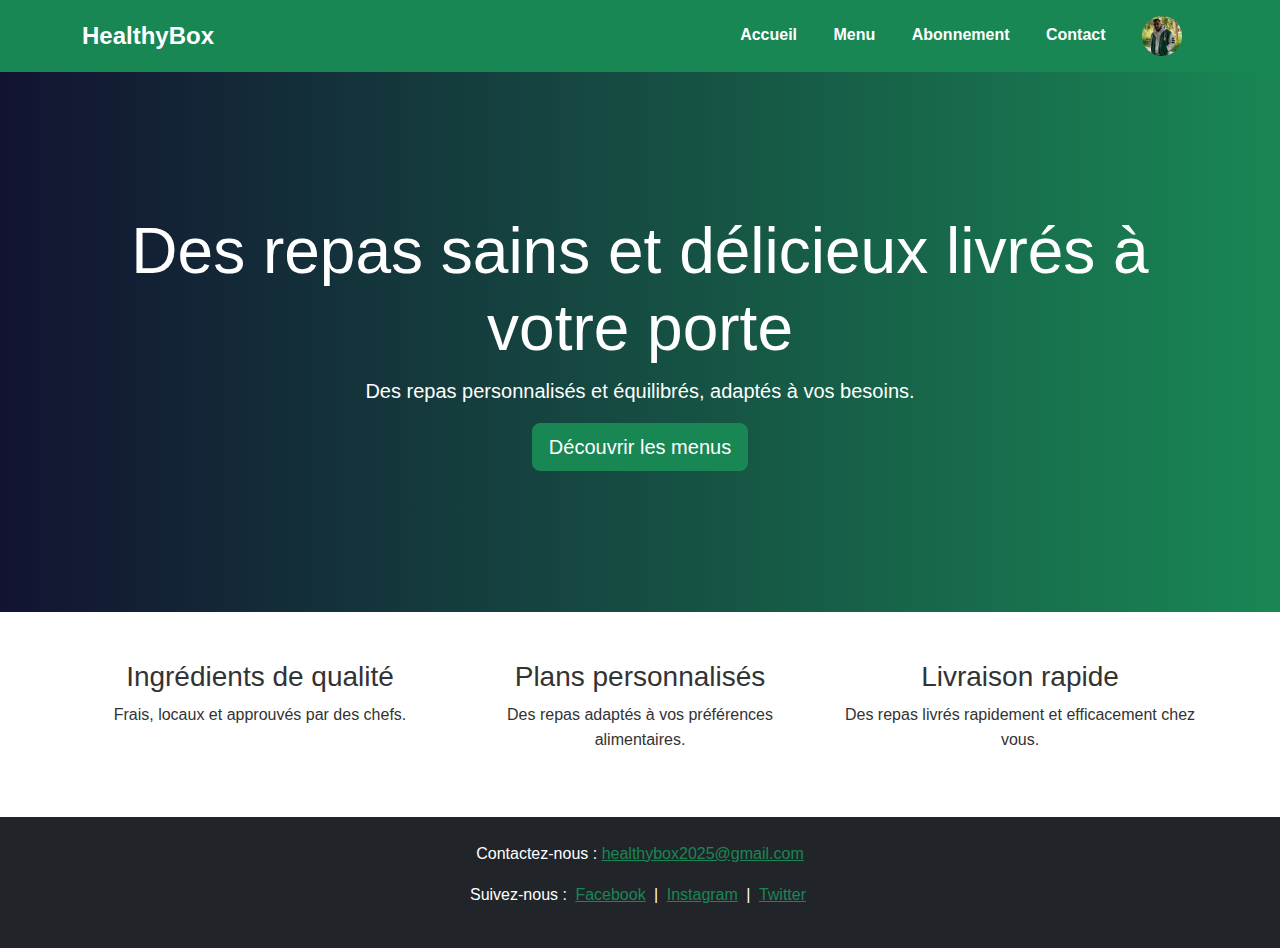
<file: index.html>
<!doctype html>
<html lang="fr">
    <head>
        <meta charset="UTF-8" />
        <meta name="viewport" content="width=device-width, initial-scale=1.0" />
        <title>HealthyBox - Accueil</title>
        <link
            href="https://cdn.jsdelivr.net/npm/bootstrap@5.3.0-alpha3/dist/css/bootstrap.min.css"
            rel="stylesheet"
        />
        <link rel="stylesheet" href="styles/main.css" />
        <script src="https://cdn.lordicon.com/lordicon.js"></script>
    </head>
    <body>
        <!-- Header -->
        <header class="bg-success text-white py-3">
            <div
                class="container d-flex justify-content-between align-items-center"
            >
                <div class="logo fs-4 fw-bold">HealthyBox</div>
                <nav>
                    <a
                        href="index.html"
                        class="text-white text-decoration-none mx-3"
                        >Accueil</a
                    >
                    <a
                        href="menu.html"
                        class="text-white text-decoration-none mx-3"
                        >Menu</a
                    >
                    <a
                        href="subscription.html"
                        class="text-white text-decoration-none mx-3"
                        >Abonnement</a
                    >
                    <a
                        href="#contact"
                        class="text-white text-decoration-none mx-3"
                        >Contact</a
                    >
                    <a
                        href="profile.html"
                        class="text-white text-decoration-none mx-3"
                    >
                        <img
                            src="assets/images/fedi.jpg"
                            alt="Photo de profil"
                            class="rounded-circle"
                            style="width: 40px; height: 40px"
                        />
                    </a>
                </nav>
            </div>
        </header>

        <!-- Hero Section -->
        <section class="hero bg-dark text-white text-center py-5">
            <div class="container">
                <h1 class="display-3">
                    Des repas sains et délicieux livrés à votre porte
                </h1>
                <p class="lead">
                    Des repas personnalisés et équilibrés, adaptés à vos
                    besoins.
                </p>
                <a href="menu.html" class="btn btn-success btn-lg"
                    >Découvrir les menus</a
                >
            </div>
        </section>

        <!-- Features Section -->
        <section class="features py-5">
            <div class="container">
                <div class="row text-center">
                    <div class="col-md-4">
                        <lord-icon
                            src="https://cdn.lordicon.com/vttzorhw.json"
                            trigger="morph"
                            colors="primary:#121331,secondary:#198754"
                            style="width: 250px; height: 250px"
                        >
                        </lord-icon>
                        <h3>Ingrédients de qualité</h3>
                        <p>Frais, locaux et approuvés par des chefs.</p>
                    </div>
                    <div class="col-md-4">
                        <lord-icon
                            src="https://cdn.lordicon.com/wjhxvnmc.json"
                            colors="primary:#121331,secondary:#198754"
                            trigger="morph"
                            style="width: 250px; height: 250px"
                        >
                        </lord-icon>
                        <h3>Plans personnalisés</h3>
                        <p>Des repas adaptés à vos préférences alimentaires.</p>
                    </div>
                    <div class="col-md-4">
                        <lord-icon
                            src="https://cdn.lordicon.com/aksmkpge.json"
                            colors="primary:#121331,secondary:#198754"
                            trigger="morph"
                            delay="2000"
                            style="width: 250px; height: 250px"
                        >
                        </lord-icon>
                        <h3>Livraison rapide</h3>
                        <p>
                            Des repas livrés rapidement et efficacement chez
                            vous.
                        </p>
                    </div>
                </div>
            </div>
        </section>

        <!-- Footer -->
        <footer id="contact" class="bg-dark text-white py-4">
            <div class="container text-center">
                <p>
                    Contactez-nous :
                    <lord-icon
                        src="https://cdn.lordicon.com/nqisoomz.json"
                        trigger="loop"
                        style="width: 30px; height: 30px; top: 10px"
                    >
                    </lord-icon>
                    <a href="mailto:info@healthybox.com" class="text-success"
                        >healthybox2025@gmail.com</a
                    >
                </p>
                <p>
                    Suivez-nous :
                    <lord-icon
                        src="https://cdn.lordicon.com/gnqwqcgx.json"
                        trigger="loop"
                        style="width: 20px; height: 20px; top: 3px"
                    >
                    </lord-icon>
                    <a href="#" class="text-success mx-1">Facebook</a> |
                    <lord-icon
                        src="https://cdn.lordicon.com/pwqdtrya.json"
                        trigger="loop"
                        style="width: 20px; height: 20px; top: 5px"
                    >
                    </lord-icon>
                    <a href="#" class="text-success mx-1">Instagram</a> |
                    <lord-icon
                        src="https://cdn.lordicon.com/qrsdbrog.json"
                        trigger="loop"
                        style="width: 20px; height: 20px; top: 5px"
                    >
                    </lord-icon>
                    <a href="#" class="text-success mx-1">Twitter</a>
                </p>
            </div>
        </footer>
    </body>
</html>
</file>
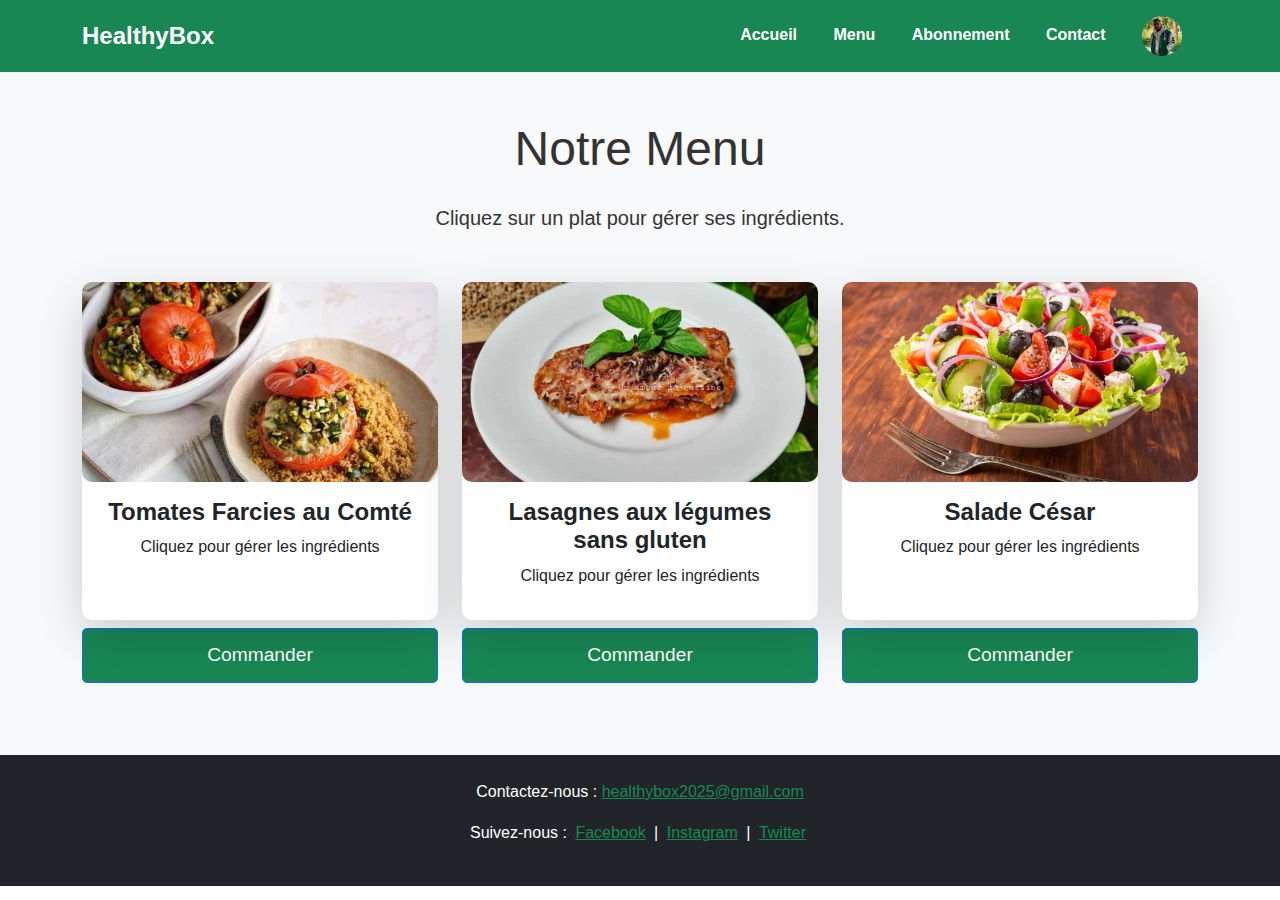
<file: menu.html>
<!doctype html>
<html lang="fr">
    <head>
        <meta charset="UTF-8" />
        <meta name="viewport" content="width=device-width, initial-scale=1.0" />
        <title>Menu - HealthyBox</title>
        <link
            href="https://cdn.jsdelivr.net/npm/bootstrap@5.3.0-alpha3/dist/css/bootstrap.min.css"
            rel="stylesheet"
        />
        <link rel="stylesheet" href="styles/main.css" />
        <script src="https://cdn.jsdelivr.net/npm/bootstrap@5.3.0-alpha3/dist/js/bootstrap.bundle.min.js"></script>
        <script src="https://cdn.lordicon.com/lordicon.js"></script>
        <script>
                function trackOrder() {
                    alert("Votre commande est en cours de traitement. Veuillez patienter.");
                }
        </script>
    </head>
    <body>
        <!-- En-tête -->
        <header class="bg-success text-white py-3">
            <div
                class="container d-flex justify-content-between align-items-center"
            >
                <div class="logo fs-4 fw-bold">HealthyBox</div>
                <nav>
                    <a
                        href="index.html"
                        class="text-white text-decoration-none mx-3"
                        >Accueil</a
                    >
                    <a
                        href="menu.html"
                        class="text-white text-decoration-none mx-3 active"
                        >Menu</a
                    >
                    <a
                        href="subscription.html"
                        class="text-white text-decoration-none mx-3"
                        >Abonnement</a
                    >
                    <a
                        href="#contact"
                        class="text-white text-decoration-none mx-3"
                        >Contact</a
                    >
                    <a
                        href="profile.html"
                        class="text-white text-decoration-none mx-3"
                    >
                        <img
                            src="assets/images/fedi.jpg"
                            alt="Photo de profil"
                            class="rounded-circle"
                            style="width: 40px; height: 40px"
                        />
                    </a>
                </nav>
            </div>
        </header>

        <!-- Section Menu -->
        <section class="menu py-5">
            <div class="container text-center">
                <h2 class="display-4 mb-4">Notre Menu</h2>
                <p class="lead mb-5">
                    Cliquez sur un plat pour gérer ses ingrédients.
                </p>

                <!-- Liste des plats -->
                <div class="row">
                    <!-- Plat 1 -->
                    <div class="col-md-4 mb-4 d-flex flex-column">
                        <div class="card shadow-lg flex-grow-1" onclick="openModal('Tomates Farcies au Comté')">
                            <img src="assets/images/tomates-farcies.jpg" class="card-img-top" alt="Tomates Farcies" />
                            <div class="card-body text-center">
                                <h5 class="card-title">Tomates Farcies au Comté</h5>
                                <p class="card-text">Cliquez pour gérer les ingrédients</p>
                            </div>
                        </div>
                        <button class="btn btn-primary w-100 mt-2" onclick="trackOrder()">
                            Commander
                        </button>
                    </div>

                    <!-- Plat 2 -->
                    <div class="col-md-4 mb-4 d-flex flex-column">
                        <div class="card shadow-lg flex-grow-1" onclick="openModal('Lasagnes aux légumes')">
                            <img src="assets/images/lasagnes-legumes.jpg" class="card-img-top" alt="Lasagnes" />
                            <div class="card-body text-center">
                                <h5 class="card-title">Lasagnes aux légumes sans gluten</h5>
                                <p class="card-text">Cliquez pour gérer les ingrédients</p>
                            </div>
                        </div>
                        <button class="btn btn-primary w-100 mt-2" onclick="trackOrder()">
                            Commander
                        </button>
                    </div>

                    <!-- Plat 3 -->
                    <div class="col-md-4 mb-4 d-flex flex-column">
                        <div class="card shadow-lg flex-grow-1" onclick="openModal('Salade César')">
                            <img src="assets/images/salade-cesar.jpg" class="card-img-top" alt="Salade César" />
                            <div class="card-body text-center">
                                <h5 class="card-title">Salade César</h5>
                                <p class="card-text">Cliquez pour gérer les ingrédients</p>
                            </div>
                        </div>
                        <button class="btn btn-primary w-100 mt-2" onclick="trackOrder()">
                            Commander
                        </button>
                    </div>
                </div>

                </div>
            </div>
        </section>

        <!-- Footer -->
        <!-- Footer -->
        <footer id="contact" class="bg-dark text-white py-4">
            <div class="container text-center">
                <p>
                    Contactez-nous :
                    <lord-icon
                        src="https://cdn.lordicon.com/nqisoomz.json"
                        trigger="loop"
                        style="width: 30px; height: 30px; top: 10px"
                    >
                    </lord-icon>
                    <a href="mailto:info@healthybox.com" class="text-success"
                        >healthybox2025@gmail.com</a
                    >
                </p>
                <p>
                    Suivez-nous :
                    <lord-icon
                        src="https://cdn.lordicon.com/gnqwqcgx.json"
                        trigger="loop"
                        style="width: 20px; height: 20px; top: 3px"
                    >
                    </lord-icon>
                    <a href="#" class="text-success mx-1">Facebook</a> |
                    <lord-icon
                        src="https://cdn.lordicon.com/pwqdtrya.json"
                        trigger="loop"
                        style="width: 20px; height: 20px; top: 5px"
                    >
                    </lord-icon>
                    <a href="#" class="text-success mx-1">Instagram</a> |
                    <lord-icon
                        src="https://cdn.lordicon.com/qrsdbrog.json"
                        trigger="loop"
                        style="width: 20px; height: 20px; top: 5px"
                    >
                    </lord-icon>
                    <a href="#" class="text-success mx-1">Twitter</a>
                </p>
            </div>
        </footer>

        <!-- Boîte modale -->
        <div
            class="modal fade"
            id="mealModal"
            tabindex="-1"
            aria-labelledby="mealModalLabel"
            aria-hidden="true"
        >
            <div class="modal-dialog">
                <div class="modal-content">
                    <div class="modal-header">
                        <h5 class="modal-title" id="mealModalLabel"></h5>
                        <button
                            type="button"
                            class="btn-close"
                            data-bs-dismiss="modal"
                            aria-label="Fermer"
                        ></button>
                    </div>
                    <div class="modal-body">
                        <ul id="ingredientList" class="list-group mb-3"></ul>
                        <div class="input-group">
                            <input
                                type="text"
                                id="newIngredient"
                                class="form-control"
                                placeholder="Ajouter un ingrédient"
                            />
                            <button
                                class="btn btn-success"
                                onclick="addIngredient()"
                            >
                                Ajouter
                            </button>
                        </div>
                    </div>
                    <div class="modal-footer">
                        <button
                            type="button"
                            class="btn btn-secondary"
                            data-bs-dismiss="modal"
                        >
                            Fermer
                        </button>
                    </div>
                </div>
            </div>
        </div>

        <!-- Script -->
        <script>
            let dishIngredients = {
                "Tomates Farcies au Comté": [
                    "Tomate",
                    "Parmesan râpé",
                    "Thym frais",
                    "Ail",
                    "Burrata",
                    "Courgette",
                    "Farine de blé",
                ],
                "Lasagnes aux légumes": [
                    "Aubergines",
                    "Sauce tomate",
                    "Ail",
                    "Laurier",
                    "Thym",
                    "Béchamel",
                    "Fromage râpé",
                ],
                "Salade César": [
                    "Laitue",
                    "Poulet",
                    "Tomates cerise",
                    "Oignon rouge",
                    "Œuf",
                    "Parmesan",
                ],
            };

            let currentDish = "";
            let currentIngredients = [];

            function openModal(title) {
                currentDish = title;
                currentIngredients = [...dishIngredients[title]];
                document.getElementById("mealModalLabel").textContent = title;
                updateIngredientList();
                const modal = new bootstrap.Modal(
                    document.getElementById("mealModal"),
                );
                modal.show();
            }

            function updateIngredientList() {
                const ingredientList =
                    document.getElementById("ingredientList");
                ingredientList.innerHTML = "";
                currentIngredients.forEach((ingredient, index) => {
                    const li = document.createElement("li");
                    li.className =
                        "list-group-item d-flex justify-content-between align-items-center";
                    li.textContent = ingredient;
                    const deleteBtn = document.createElement("button");
                    deleteBtn.className = "btn btn-danger btn-sm";
                    deleteBtn.textContent = "Supprimer";
                    deleteBtn.onclick = () => removeIngredient(index);
                    li.appendChild(deleteBtn);
                    ingredientList.appendChild(li);
                });
            }

            function addIngredient() {
                const newIngredient = document
                    .getElementById("newIngredient")
                    .value.trim();
                if (
                    newIngredient &&
                    !currentIngredients.includes(newIngredient)
                ) {
                    currentIngredients.push(newIngredient);
                    dishIngredients[currentDish] = [...currentIngredients];
                    document.getElementById("newIngredient").value = "";
                    updateIngredientList();
                }
            }

            function removeIngredient(index) {
                currentIngredients.splice(index, 1);
                dishIngredients[currentDish] = [...currentIngredients];
                updateIngredientList();
            }
        </script>
    </body>
</html>
</file>
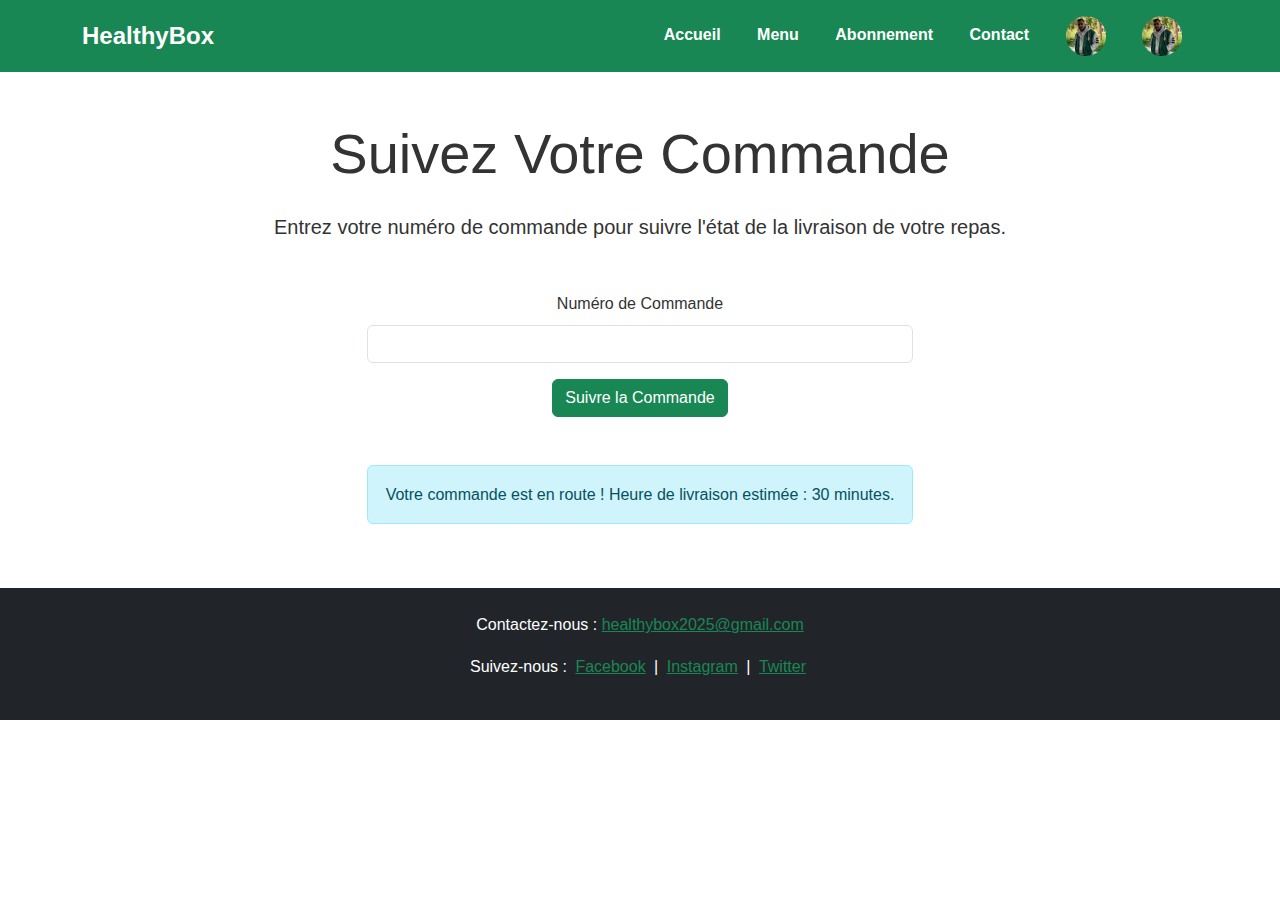
<file: order-tracking.html>
<!doctype html>
<html lang="fr">
    <head>
        <meta charset="UTF-8" />
        <meta name="viewport" content="width=device-width, initial-scale=1.0" />
        <title>Suivi de Commande - HealthyBox</title>
        <link
            href="https://cdn.jsdelivr.net/npm/bootstrap@5.3.0-alpha3/dist/css/bootstrap.min.css"
            rel="stylesheet"
        />
        <link rel="stylesheet" href="styles/main.css" />
        <script src="https://cdn.lordicon.com/lordicon.js"></script>
    </head>
    <body>
        <!-- En-tête (identique pour toutes les pages) -->
        <header class="bg-success text-white py-3">
            <div
                class="container d-flex justify-content-between align-items-center"
            >
                <!-- Logo -->
                <div class="logo fs-4 fw-bold">
                    <a href="index.html" class="text-white text-decoration-none"
                        >HealthyBox</a
                    >
                </div>

                <!-- Navigation -->
                <nav>
                    <a
                        href="index.html"
                        class="text-white text-decoration-none mx-3"
                        >Accueil</a
                    >
                    <a
                        href="menu.html"
                        class="text-white text-decoration-none mx-3"
                        >Menu</a
                    >
                    <a
                        href="subscription.html"
                        class="text-white text-decoration-none mx-3"
                        >Abonnement</a
                    >
                    <a
                        href="contact.html"
                        class="text-white text-decoration-none mx-3"
                        >Contact</a
                    >

                    <!-- Photo de profil en tant que logo (cliquable pour la page de profil) -->
                    <a
                        href="profile.html"
                        class="text-white text-decoration-none mx-3"
                    >
                        <img
                            src="assets/images/fedi.jpg"
                            alt="Photo de profil"
                            class="rounded-circle"
                            style="width: 40px; height: 40px"
                        />
                    </a>
                    <a
                        href="profile.html"
                        class="text-white text-decoration-none mx-3"
                    >
                        <img
                            src="assets/images/fedi.jpg"
                            alt="Photo de profil"
                            class="rounded-circle"
                            style="width: 40px; height: 40px"
                        />
                    </a>
                </nav>
            </div>
        </header>

        <!-- Section Suivi de Commande -->
        <section class="order-tracking py-5">
            <div class="container text-center">
                <h2 class="display-4 mb-4">Suivez Votre Commande</h2>
                <p class="lead mb-5">
                    Entrez votre numéro de commande pour suivre l'état de la
                    livraison de votre repas.
                </p>
                <lord-icon
                    src="https://cdn.lordicon.com/onmwuuox.json"
                    trigger="loop"
                    colors="primary:#121331,secondary:#198754"
                    style="width: 150px; height: 150px"
                >
                </lord-icon>
                <!-- Formulaire de Suivi de Commande -->
                <div class="row">
                    <div class="col-md-6 mx-auto">
                        <form action="#" method="POST">
                            <div class="mb-3">
                                <label for="orderNumber" class="form-label"
                                    >Numéro de Commande</label
                                >
                                <input
                                    type="text"
                                    class="form-control"
                                    id="orderNumber"
                                    name="orderNumber"
                                    required
                                />
                            </div>
                            <button type="submit" class="btn btn-success">
                                Suivre la Commande
                            </button>
                        </form>
                    </div>
                </div>

                <!-- Statut de la Commande (exemple) -->
                <div class="row mt-5">
                    <div class="col-md-6 mx-auto">
                        <div class="alert alert-info" role="alert">
                            Votre commande est en route ! Heure de livraison
                            estimée : 30 minutes.
                        </div>
                    </div>
                </div>
            </div>
        </section>

        <!-- Footer -->
        <footer id="contact" class="bg-dark text-white py-4">
            <div class="container text-center">
                <p>
                    Contactez-nous :
                    <lord-icon
                        src="https://cdn.lordicon.com/nqisoomz.json"
                        trigger="loop"
                        style="width: 30px; height: 30px; top: 10px"
                    >
                    </lord-icon>
                    <a href="mailto:info@healthybox.com" class="text-success"
                        >healthybox2025@gmail.com</a
                    >
                </p>
                <p>
                    Suivez-nous :
                    <lord-icon
                        src="https://cdn.lordicon.com/gnqwqcgx.json"
                        trigger="loop"
                        style="width: 20px; height: 20px; top: 3px"
                    >
                    </lord-icon>
                    <a href="#" class="text-success mx-1">Facebook</a> |
                    <lord-icon
                        src="https://cdn.lordicon.com/pwqdtrya.json"
                        trigger="loop"
                        style="width: 20px; height: 20px; top: 5px"
                    >
                    </lord-icon>
                    <a href="#" class="text-success mx-1">Instagram</a> |
                    <lord-icon
                        src="https://cdn.lordicon.com/qrsdbrog.json"
                        trigger="loop"
                        style="width: 20px; height: 20px; top: 5px"
                    >
                    </lord-icon>
                    <a href="#" class="text-success mx-1">Twitter</a>
                </p>
            </div>
        </footer>
    </body>
</html>
</file>
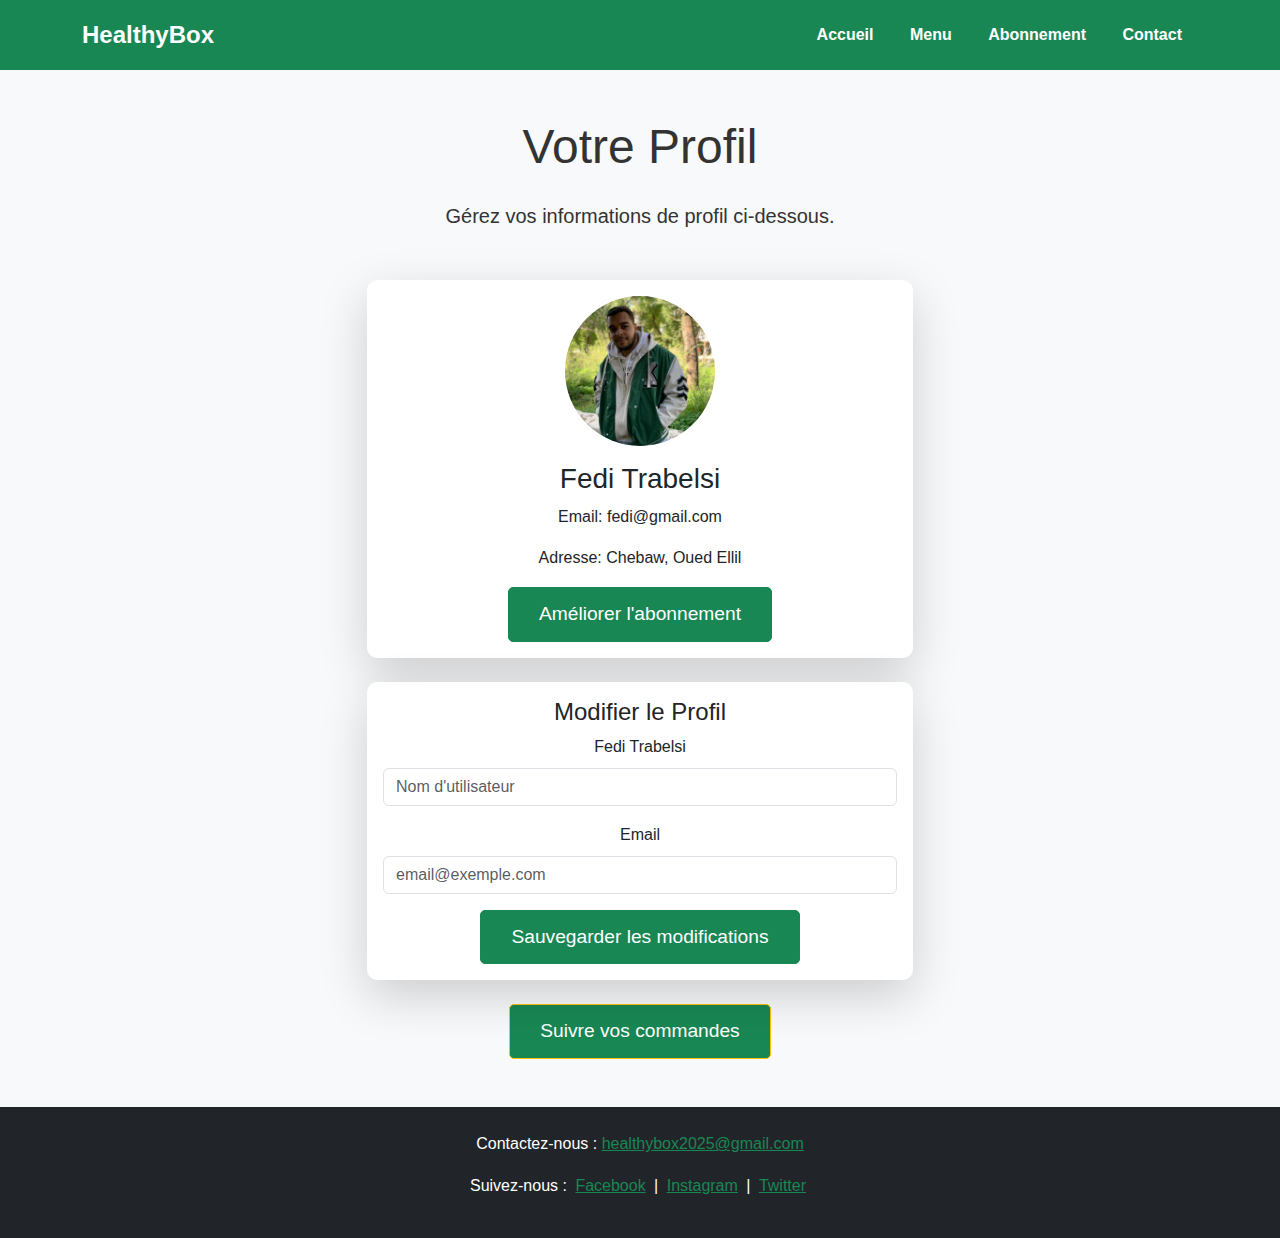
<file: profile.html>
<!doctype html>
<html lang="fr">
    <head>
        <meta charset="UTF-8" />
        <meta name="viewport" content="width=device-width, initial-scale=1.0" />
        <title>Votre Profil - HealthyBox</title>
        <link
            href="https://cdn.jsdelivr.net/npm/bootstrap@5.3.0-alpha3/dist/css/bootstrap.min.css"
            rel="stylesheet"
        />
        <link rel="stylesheet" href="styles/main.css" />
        <script src="https://cdn.lordicon.com/lordicon.js"></script>
    </head>
    <body>
        <!-- En-tête (avec logo et photo de profil) -->
        <header class="bg-success text-white py-3">
            <div
                class="container d-flex justify-content-between align-items-center"
            >
                <!-- Logo -->
                <div class="logo fs-4 fw-bold">
                    <a href="index.html" class="text-white text-decoration-none"
                        >HealthyBox</a
                    >
                </div>

                <!-- Navigation -->
                <nav>
                    <a
                        href="index.html"
                        class="text-white text-decoration-none mx-3"
                        >Accueil</a
                    >
                    <a
                        href="menu.html"
                        class="text-white text-decoration-none mx-3"
                        >Menu</a
                    >
                    <a
                        href="subscription.html"
                        class="text-white text-decoration-none mx-3"
                        >Abonnement</a
                    >
                    <a
                        href="contact.html"
                        class="text-white text-decoration-none mx-3"
                        >Contact</a
                    >
                </nav>
            </div>
        </header>

        <!-- Contenu de la page Profil -->
        <section class="profile py-5">
            <div class="container text-center">
                <h2 class="display-4 mb-4">Votre Profil</h2>
                <p class="lead mb-5">
                    Gérez vos informations de profil ci-dessous.
                </p>

                <div class="row">
                    <!-- Photo de profil et infos -->
                    <div class="col-md-6 mx-auto">
                        <div class="card shadow-lg mb-4">
                            <div class="card-body text-center">
                                <!-- Photo de Profil -->
                                <img
                                    src="assets/images/fedi.jpg"
                                    alt="Photo de profil"
                                    class="rounded-circle mb-3"
                                    style="width: 150px; height: 150px"
                                />

                                <!-- Infos Profil -->
                                <h3>Fedi Trabelsi</h3>
                                <p>Email: fedi@gmail.com</p>
                                <p>Adresse: Chebaw, Oued Ellil</p>
                                <a
                                    href="subscription.html"
                                    class="btn btn-success"
                                    >Améliorer l'abonnement</a
                                >
                            </div>
                        </div>
                    </div>
                </div>

                <!-- Section Modifier le Profil -->
                <div class="row">
                    <div class="col-md-6 mx-auto">
                        <div class="card shadow-lg">
                            <div class="card-body">
                                <h4>Modifier le Profil</h4>
                                <form action="#" method="POST">
                                    <div class="mb-3">
                                        <label for="name" class="form-label"
                                            >Fedi Trabelsi</label
                                        >
                                        <input
                                            type="text"
                                            class="form-control"
                                            id="name"
                                            name="name"
                                            placeholder="Nom d'utilisateur"
                                            required
                                        />
                                    </div>
                                    <div class="mb-3">
                                        <label for="email" class="form-label"
                                            >Email</label
                                        >
                                        <input
                                            type="email"
                                            class="form-control"
                                            id="email"
                                            name="email"
                                            placeholder="email@exemple.com"
                                            required
                                        />
                                    </div>
                                    <button
                                        type="submit"
                                        class="btn btn-success"
                                    >
                                        Sauvegarder les modifications
                                    </button>
                                </form>
                            </div>
                        </div>
                    </div>
                </div>
                <!-- Bouton Suivi de commande -->
                <div class="row mt-4">
                    <div class="col-md-6 mx-auto">
                        <a
                            href="order-tracking.html"
                            class="btn btn-warning btn-lg"
                            >Suivre vos commandes</a
                        >
                    </div>
                </div>
            </div>
        </section>

        <!-- Footer -->
        <footer id="contact" class="bg-dark text-white py-4">
            <div class="container text-center">
                <p>
                    Contactez-nous :
                    <lord-icon
                        src="https://cdn.lordicon.com/nqisoomz.json"
                        trigger="loop"
                        style="width: 30px; height: 30px; top: 10px"
                    >
                    </lord-icon>
                    <a href="mailto:info@healthybox.com" class="text-success"
                        >healthybox2025@gmail.com</a
                    >
                </p>
                <p>
                    Suivez-nous :
                    <lord-icon
                        src="https://cdn.lordicon.com/gnqwqcgx.json"
                        trigger="loop"
                        style="width: 20px; height: 20px; top: 3px"
                    >
                    </lord-icon>
                    <a href="#" class="text-success mx-1">Facebook</a> |
                    <lord-icon
                        src="https://cdn.lordicon.com/pwqdtrya.json"
                        trigger="loop"
                        style="width: 20px; height: 20px; top: 5px"
                    >
                    </lord-icon>
                    <a href="#" class="text-success mx-1">Instagram</a> |
                    <lord-icon
                        src="https://cdn.lordicon.com/qrsdbrog.json"
                        trigger="loop"
                        style="width: 20px; height: 20px; top: 5px"
                    >
                    </lord-icon>
                    <a href="#" class="text-success mx-1">Twitter</a>
                </p>
            </div>
        </footer>
    </body>
</html>
</file>
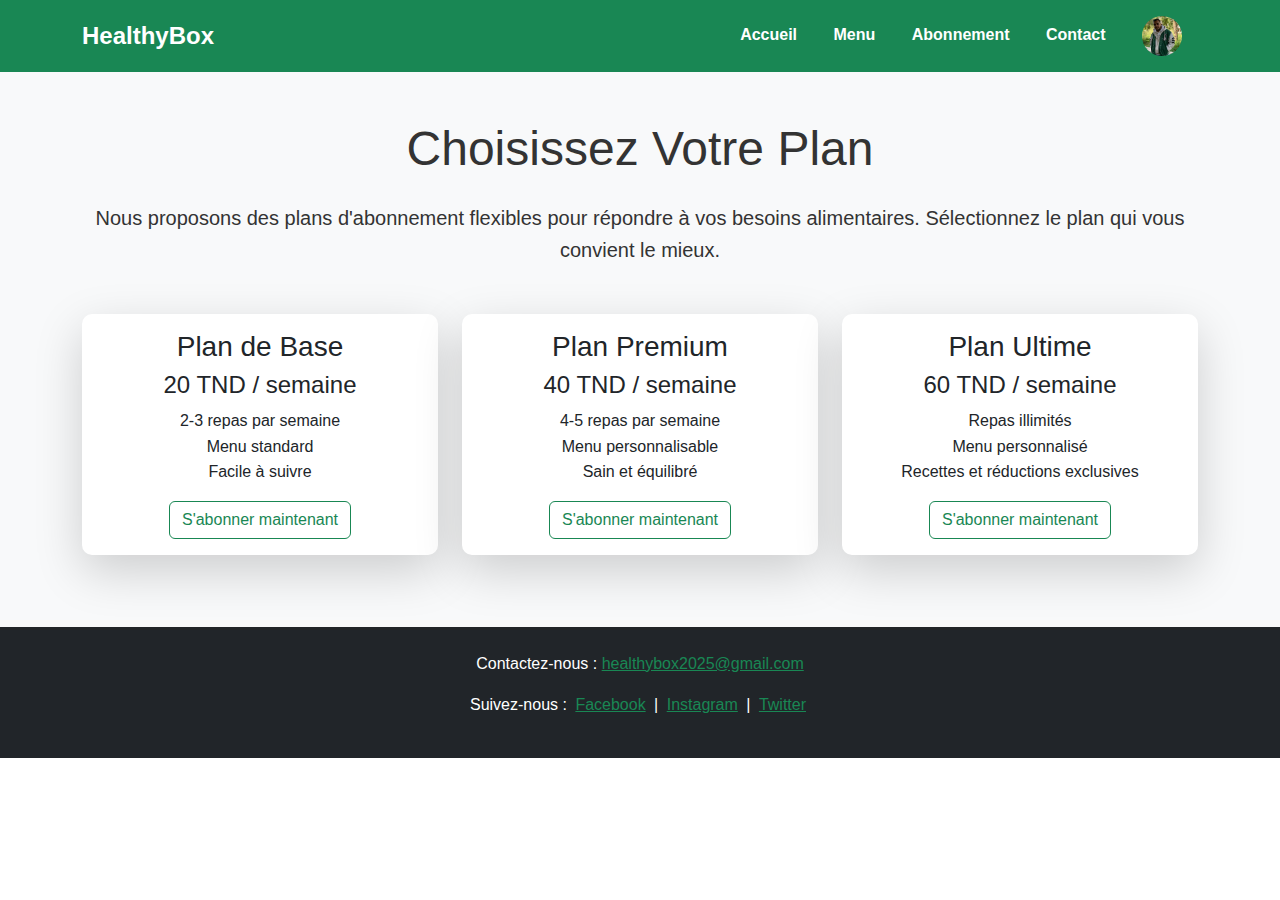
<file: subscription.html>
<!DOCTYPE html>
<html lang="fr">
<head>
    <meta charset="UTF-8">
    <meta name="viewport" content="width=device-width, initial-scale=1.0">
    <title>Plans d'Abonnement - HealthyBox</title>
    <link href="https://cdn.jsdelivr.net/npm/bootstrap@5.3.0-alpha3/dist/css/bootstrap.min.css" rel="stylesheet">
    <link rel="stylesheet" href="styles/main.css">
    <script src="https://cdn.lordicon.com/lordicon.js"></script>
</head>
<body>

<!-- En-tête -->
<header class="bg-success text-white py-3">
    <div class="container d-flex justify-content-between align-items-center">
        <div class="logo fs-4 fw-bold">HealthyBox</div>
        <nav>
            <a href="index.html" class="text-white text-decoration-none mx-3">Accueil</a>
            <a href="menu.html" class="text-white text-decoration-none mx-3">Menu</a>
            <a href="subscription.html" class="text-white text-decoration-none mx-3 active">Abonnement</a>
            <a href="#contact" class="text-white text-decoration-none mx-3">Contact</a>
            <a href="profile.html" class="text-white text-decoration-none mx-3">
                <img src="assets/images/fedi.jpg" alt="Photo de profil" class="rounded-circle" style="width: 40px; height: 40px;">
            </a>
        </nav>
    </div>
</header>

<!-- Section Abonnement -->
<section class="subscription py-5">
    <div class="container text-center">
        <h2 class="display-4 mb-4">Choisissez Votre Plan</h2>
        <p class="lead mb-5">Nous proposons des plans d'abonnement flexibles pour répondre à vos besoins alimentaires. Sélectionnez le plan qui vous convient le mieux.</p>
        <lord-icon
                src="https://cdn.lordicon.com/thqfiauh.json"
                trigger="loop"
                style="width:250px;height:250px">
        </lord-icon>
        <div class="row">
            <!-- Plan de base -->
            <div class="col-md-4">
                <div class="card shadow-lg mb-4">
                    <div class="card-body text-center">
                        <h3 class="card-title">Plan de Base</h3>
                        <h4 class="card-price">20 TND / semaine</h4>
                        <ul class="list-unstyled">
                            <li>2-3 repas par semaine</li>
                            <li>Menu standard</li>
                            <li>Facile à suivre</li>
                        </ul>
                        <a href="#subscribe" class="btn btn-outline-success">S'abonner maintenant
                            <lord-icon
                                    src="https://cdn.lordicon.com/lxizbtuq.json"
                                    trigger="loop"
                                    style="width:20px;height:20px;top: 5px">
                            </lord-icon>
                        </a>
                    </div>
                </div>
            </div>

            <!-- Plan Premium -->
            <div class="col-md-4">
                <div class="card shadow-lg mb-4">
                    <div class="card-body text-center">
                        <h3 class="card-title">Plan Premium</h3>
                        <h4 class="card-price">40 TND / semaine</h4>
                        <ul class="list-unstyled">
                            <li>4-5 repas par semaine</li>
                            <li>Menu personnalisable</li>
                            <li>Sain et équilibré</li>
                        </ul>
                        <a href="#subscribe" class="btn btn-outline-success">S'abonner maintenant
                                <lord-icon
                                        src="https://cdn.lordicon.com/lxizbtuq.json"
                                        trigger="loop"
                                        style="width:20px;height:20px;top: 5px">
                                </lord-icon>
                            </a>
                        </a>
                    </div>
                </div>
            </div>

            <!-- Plan Ultime -->
            <div class="col-md-4">
                <div class="card shadow-lg mb-4">
                    <div class="card-body text-center">
                        <h3 class="card-title">Plan Ultime</h3>
                        <h4 class="card-price">60 TND / semaine</h4>
                        <ul class="list-unstyled">
                            <li>Repas illimités</li>
                            <li>Menu personnalisé</li>
                            <li>Recettes et réductions exclusives</li>
                        </ul>
                        <a href="#subscribe" class="btn btn-outline-success">S'abonner maintenant
                                <lord-icon
                                        src="https://cdn.lordicon.com/lxizbtuq.json"
                                        trigger="loop"
                                        style="width:20px;height:20px;top: 5px">
                                </lord-icon>
                            </a>
                        </a>
                    </div>
                </div>
            </div>
        </div>
    </div>
</section>

<!-- Footer -->
<!-- Footer -->
<footer id="contact" class="bg-dark text-white py-4">
    <div class="container text-center">
        <p>
            Contactez-nous :
            <lord-icon
                src="https://cdn.lordicon.com/nqisoomz.json"
                trigger="loop"
                style="width: 30px; height: 30px; top: 10px"
            >
            </lord-icon>
            <a href="mailto:info@healthybox.com" class="text-success"
                >healthybox2025@gmail.com</a
            >
        </p>
        <p>
            Suivez-nous :
            <lord-icon
                src="https://cdn.lordicon.com/gnqwqcgx.json"
                trigger="loop"
                style="width: 20px; height: 20px; top: 3px"
            >
            </lord-icon>
            <a href="#" class="text-success mx-1">Facebook</a> |
            <lord-icon
                src="https://cdn.lordicon.com/pwqdtrya.json"
                trigger="loop"
                style="width: 20px; height: 20px; top: 5px"
            >
            </lord-icon>
            <a href="#" class="text-success mx-1">Instagram</a> |
            <lord-icon
                src="https://cdn.lordicon.com/qrsdbrog.json"
                trigger="loop"
                style="width: 20px; height: 20px; top: 5px"
            >
            </lord-icon>
            <a href="#" class="text-success mx-1">Twitter</a>
        </p>
    </div>
</footer>

</body>
</html>
</file>
<file: styles/main.css>
body {
    font-family: Arial, sans-serif;
    margin: 0;
    padding: 0;
    line-height: 1.6;
    color: #333;
}

header {
    background-color: #198754;
    color: white;
    padding: 10px 20px;
}

header .logo {
    font-size: 24px;
    font-weight: bold;
}

header nav a {
    color: white;
    margin: 0 15px;
    text-decoration: none;
    font-weight: bold;
    transition: color 0.3s ease;
}

header nav a:hover {
    color: #ffeb3b;
}

.subscription {
    background-color: #f8f9fa;
    padding: 60px 0;
}

.subscription h2 {
    font-size: 3rem;
    margin-bottom: 30px;
}

.subscription .card {
    border: none;
    border-radius: 10px;
    transition:
        transform 0.3s ease,
        box-shadow 0.3s ease;
}

.subscription .card:hover {
    transform: translateY(-10px);
    box-shadow: 0 10px 30px rgba(0, 0, 0, 0.1);
}

.hero {
    background: linear-gradient(to right, #121331, #198754);
    color: white;
    text-align: center;
    padding: 100px 20px;
    min-height: 60vh;
    display: flex;
    flex-direction: column;
    justify-content: center;
    align-items: center;
}

.menu {
    background-color: #f8f9fa;
    padding: 60px 0;
}

.menu h2 {
    font-size: 3rem;
    margin-bottom: 30px;
}

.menu .card {
    border: none;
    border-radius: 10px;
    transition:
        transform 0.3s ease,
        box-shadow 0.3s ease;
}

.menu .card:hover {
    transform: translateY(-10px);
    box-shadow: 0 10px 30px rgba(0, 0, 0, 0.1);
}

.menu .card-title {
    font-size: 1.5rem;
    font-weight: bold;
}

.menu .card-text {
    font-size: 1rem;
    margin-bottom: 15px;
}

.menu .price {
    font-size: 1.25rem;
    font-weight: bold;
    color: #198754;
}

.menu .btn {
    background-color: #198754;
    color: white;
    padding: 12px 30px;
    font-size: 1.2rem;
    border-radius: 5px;
}

.menu .btn:hover {
    background-color: #145d36;
}

.menu .card-img-top {
    width: 100%;
    height: 200px;
    object-fit: cover;
    border-radius: 10px;
}

.profile {
    background-color: #f8f9fa;
    padding: 60px 0;
}

.profile h2 {
    font-size: 3rem;
    margin-bottom: 30px;
}

.profile .card {
    border: none;
    border-radius: 10px;
    transition:
        transform 0.3s ease,
        box-shadow 0.3s ease;
}

.profile .card:hover {
    transform: translateY(-10px);
    box-shadow: 0 10px 30px rgba(0, 0, 0, 0.1);
}

.profile .card-body {
    text-align: center;
}

.profile img {
    border-radius: 50%;
}

.profile .btn {
    background-color: #198754;
    color: white;
    padding: 12px 30px;
    font-size: 1.2rem;
    border-radius: 5px;
}

.profile .btn:hover {
    background-color: #145d36;
}
.card {
    display: flex;
    flex-direction: column;
    justify-content: space-between;
}
</file>
